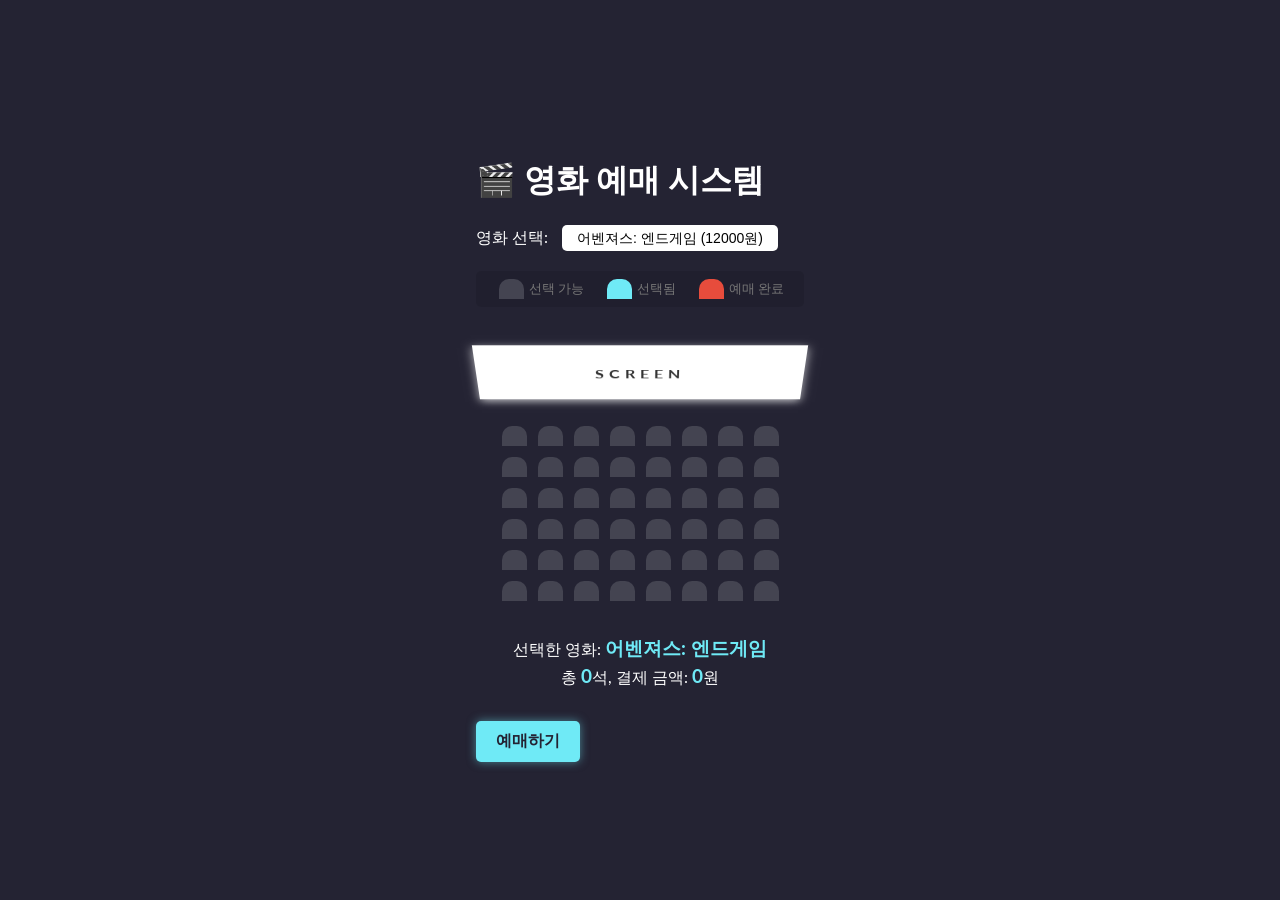
<file: index.html>
<!doctype html><html lang="ko"><head><meta charset="utf-8"/><meta name="viewport" content="width=device-width,initial-scale=1"/><title>영화 예매 시스템</title><script defer="defer" src="/static/js/main.3dd32c62.js"></script><link href="/static/css/main.735da4c9.css" rel="stylesheet"></head><body><noscript>자바스크립트가 필요합니다.</noscript><div id="root"></div></body></html>
</file>
<file: static/css/main.735da4c9.css>
@import url(https://fonts.googleapis.com/css?family=Lato&display=swap);*{box-sizing:border-box}body{align-items:center;background-color:#242333;color:#fff;display:flex;flex-direction:column;font-family:Lato,sans-serif;height:100vh;justify-content:center;margin:0}.movie-container{margin:20px 0}.movie-container select{-webkit-appearance:none;appearance:none;background-color:#fff;border:0;border-radius:5px;font-size:14px;margin-left:10px;padding:5px 15px}.container{margin-bottom:30px;perspective:1000px}.showcase{background:#0000001a;border-radius:5px;color:#777;display:flex;justify-content:space-between;list-style-type:none;padding:5px 10px}.showcase li{align-items:center;display:flex;justify-content:center;margin:0 10px}.showcase li small{margin-left:2px}.seat{background-color:#444451;border-top-left-radius:10px;border-top-right-radius:10px;cursor:pointer;height:20px;margin:3px;transition:transform .1s;width:25px}.seat:not(.occupied):hover{transform:scale(1.2)}.seat.selected{background-color:#6feaf6}.seat.occupied{background-color:#e74c3c;cursor:not-allowed}.screen{background-color:#fff;box-shadow:0 3px 10px #ffffffb3;color:#333;font-weight:700;height:70px;justify-content:center;letter-spacing:5px;margin:15px 0;transform:rotateX(-45deg);width:100%}.screen,.theater-container{align-items:center;display:flex}.theater-container{flex-direction:column;perspective:1000px}.row{grid-gap:5px;display:grid;gap:5px;grid-template-columns:repeat(8,1fr)}p.text{line-height:1.5;margin:30px 0;text-align:center}p.text span{color:#6feaf6;font-size:1.2rem;font-weight:700}.booking-btn{background-color:#6feaf6;border:none;border-radius:5px;box-shadow:0 0 10px #6feaf680;color:#242333;cursor:pointer;font-size:16px;font-weight:700;padding:10px 20px;transition:all .2s}.booking-btn:hover{background-color:#3dd1e0;transform:scale(1.05)}
/*# sourceMappingURL=main.735da4c9.css.map*/
</file>
